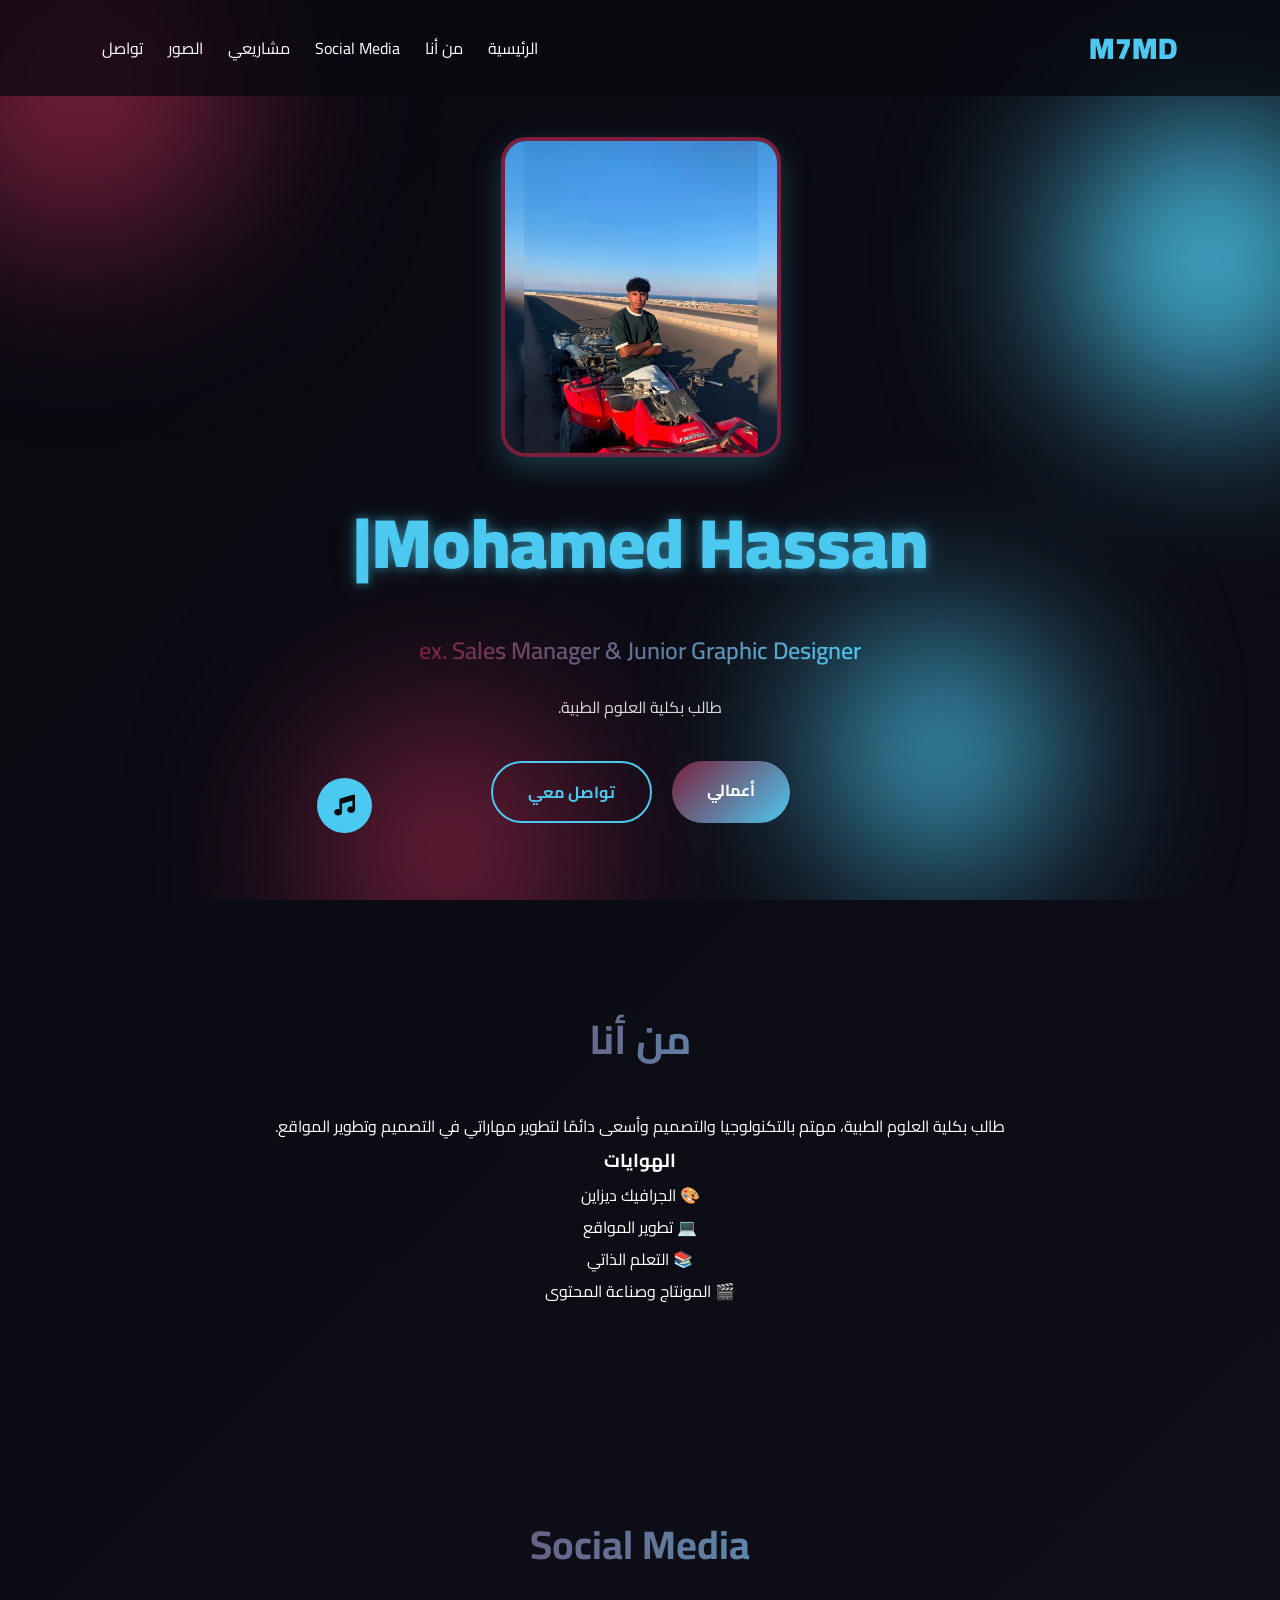
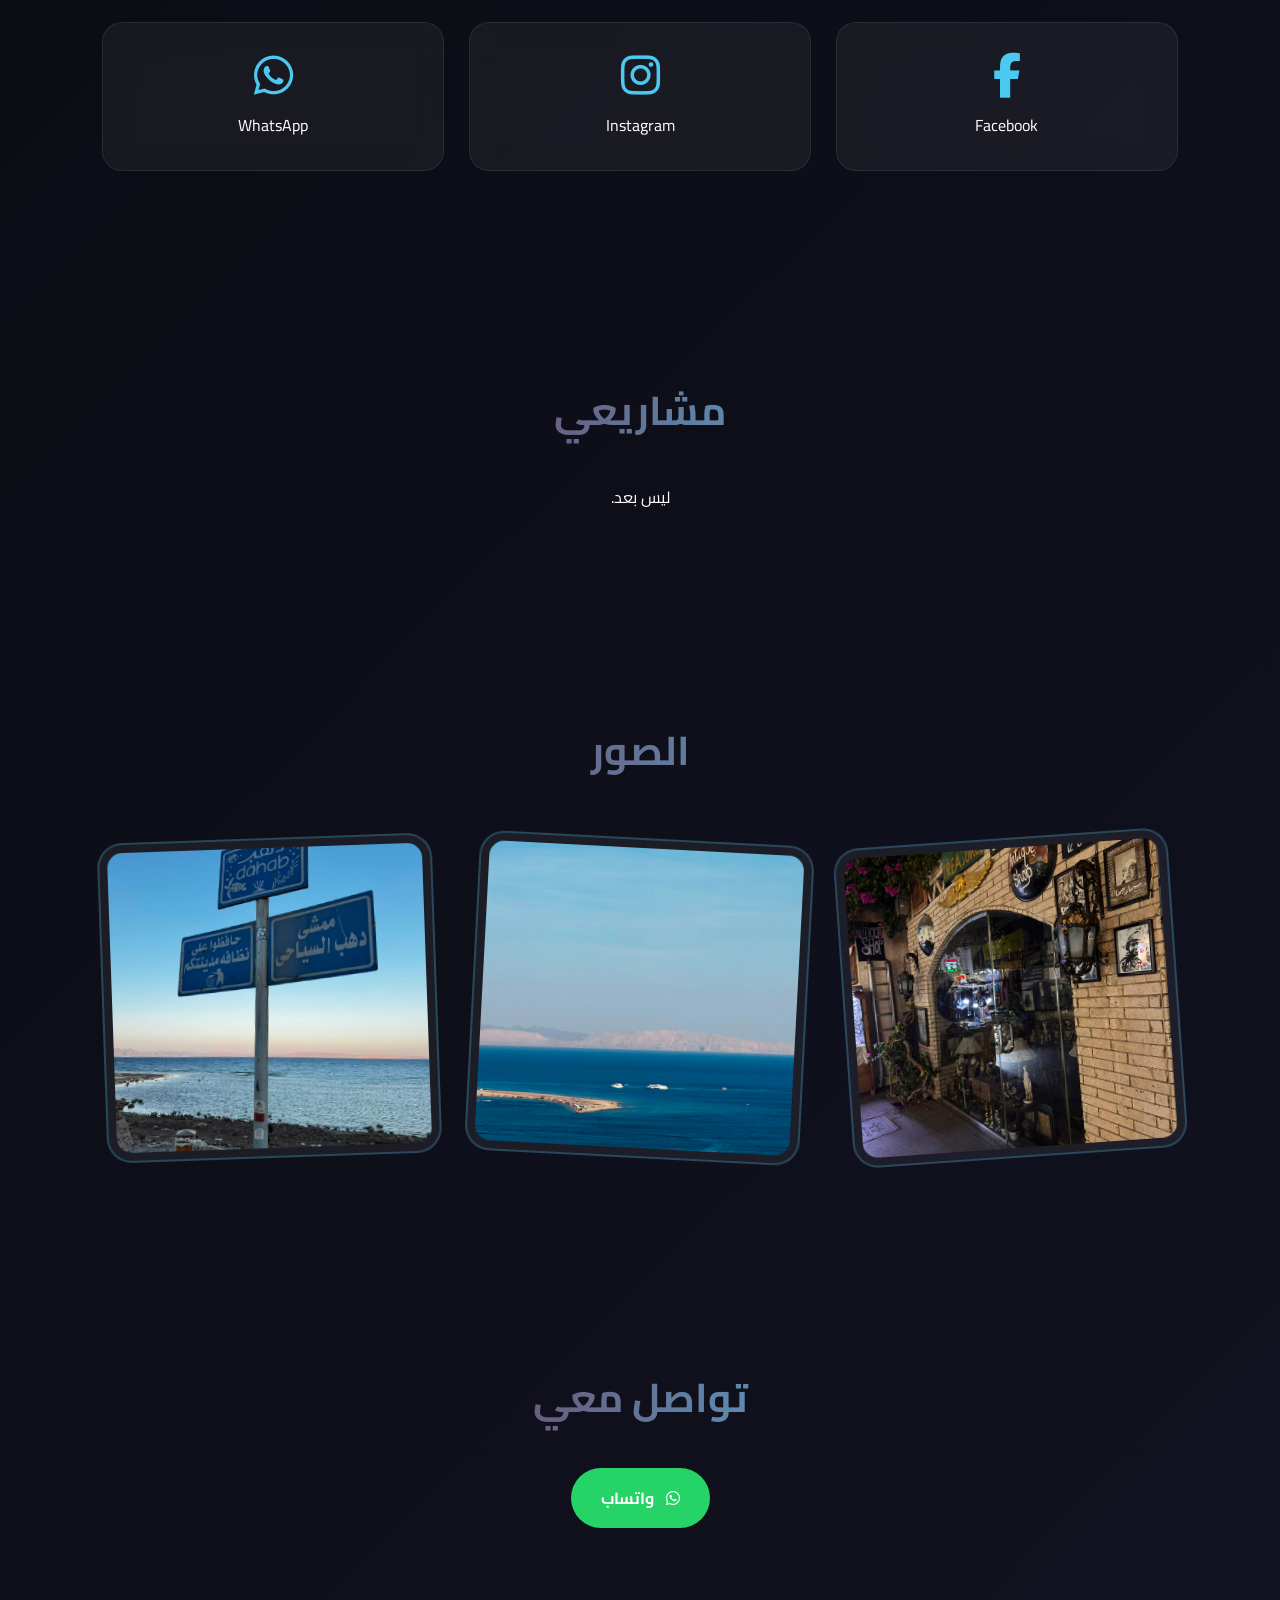
<file: index.html>
<!DOCTYPE html>
<html lang="ar" dir="rtl">

<head>

<meta charset="UTF-8">

<meta name="viewport" content="width=device-width, initial-scale=1.0">


<title>
Mohamed Hassan | Portfolio
</title>



<link rel="stylesheet" href="style.css">



<link rel="stylesheet"
href="https://cdnjs.cloudflare.com/ajax/libs/font-awesome/6.7.2/css/all.min.css">



<link rel="preconnect" href="https://fonts.googleapis.com">

<link rel="preconnect" href="https://fonts.gstatic.com" crossorigin>



<link href="https://fonts.googleapis.com/css2?family=Cairo:wght@300;400;600;700;900&display=swap"
rel="stylesheet">


</head>



<body>





<!-- ================= Background ================= -->


<div class="background">

<span></span>

<span></span>

<span></span>

<span></span>

</div>







<!-- ================= Navbar ================= -->


<header>


<nav>



<div class="menu-btn" onclick="toggleMenu()">

☰

</div>




<div class="logo">

M7MD

</div>





<ul id="menu">


<li>
<a href="#home">
الرئيسية
</a>
</li>



<li>
<a href="#about">
من أنا
</a>
</li>



<li>
<a href="#social">
Social Media
</a>
</li>



<li>
<a href="#projects">
مشاريعي
</a>
</li>



<li>
<a href="#gallery">
الصور
</a>
</li>



<li>
<a href="#contact">
تواصل
</a>
</li>



</ul>



</nav>


</header>








<!-- ================= Hero ================= -->



<section id="home" class="hero">





<div class="hero-profile">



<img

class="profile-image"

src="images/Picsart_26-07-31_17-35-29-535.jpg"

alt="Mohamed Hassan Photo"

>




<h1 id="typing"></h1>




</div>







<h2>

ex. Sales Manager & Junior Graphic Designer

</h2>




<p>

طالب بكلية العلوم الطبية.

</p>





<div class="buttons">


<a href="#projects">

أعمالي

</a>




<a href="#contact">

تواصل معي

</a>


</div>



</section>

<!-- ================= About ================= -->


<section id="about">


<h2>

من أنا

</h2>



<p>

طالب بكلية العلوم الطبية، مهتم بالتكنولوجيا والتصميم وأسعى دائمًا لتطوير مهاراتي في التصميم وتطوير المواقع.

</p>




<h3>

الهوايات

</h3>



<p>

🎨 الجرافيك ديزاين

<br>

💻 تطوير المواقع

<br>

📚 التعلم الذاتي

<br>

🎬 المونتاج وصناعة المحتوى

</p>


</section>








<!-- ================= Social Media ================= -->



<section id="social">



<h2>

Social Media

</h2>




<div class="cards">





<a class="card"

href="https://www.facebook.com/share/1Ep59hyFcZ/"

target="_blank"

rel="noopener">



<i class="fab fa-facebook-f"></i>


<span>

Facebook

</span>



</a>







<a class="card"

href="https://www.instagram.com/mo.hasan_6?igsh=b3luZTc3MmtlazJm"

target="_blank"

rel="noopener">



<i class="fab fa-instagram"></i>


<span>

Instagram

</span>



</a>







<a class="card"

href="https://wa.me/201554093227"

target="_blank"

rel="noopener">



<i class="fab fa-whatsapp"></i>


<span>

WhatsApp

</span>



</a>





</div>



</section>










<!-- ================= Projects ================= -->



<section id="projects">



<h2>

مشاريعي

</h2>




<p>

ليس بعد.

</p>



</section>









<!-- ================= Gallery ================= -->



<section id="gallery">

<h2>الصور</h2>

<div class="gallery">

<img src="images/image1.jpg" alt="Image 1" onclick="openImage(this)">

<img src="images/image2.jpg" alt="Image 2" onclick="openImage(this)">

<img src="images/image3.jpg" alt="Image 3" onclick="openImage(this)">

</div>

</section>


<div class="image-viewer" id="imageViewer" onclick="closeImage()">

    <img id="bigImage" alt="Big Image" onclick="event.stopPropagation()">

</div>


</section>









<!-- ================= Image Viewer ================= -->



<div class="image-viewer" onclick="closeImage()">



<img id="bigImage" alt="Large Image">



</div>   

   <!-- ================= Contact ================= -->


<section id="contact">



<h2>

تواصل معي

</h2>





<div class="contact-whatsapp">



<a

href="https://wa.me/201554093227"

target="_blank"

rel="noopener">



<i class="fab fa-whatsapp"></i>



<span>

واتساب

</span>



</a>



</div>




</section>









<!-- ================= Music Widget ================= -->



<div class="music-widget">





<audio 
    
id="bgMusic"
    
src="music/song.mp3"
    
preload="auto"
loop>
    
</audio>







<button

class="music-toggle"

onclick="toggleMusicWidget()"

aria-label="Music Button">


<i class="fas fa-music"></i>


</button>









<div class="music-player">





<div class="music-info">





<div class="music-icon">


<i class="fas fa-music"></i>


</div>






<div class="music-details">



<span class="music-title">

My Song

</span>





<span

class="music-status"

id="musicStatus">

متوقف

</span>



</div>





</div>









<div class="music-controls">





<button

id="musicPlay"

onclick="toggleMusic()">



<i class="fas fa-play"></i>



</button>








<input

type="range"

id="musicProgress"

min="0"

max="100"

value="0"

>






</div>







</div>





</div>









<script src="script.js"></script>



</body>

</html>
</file>
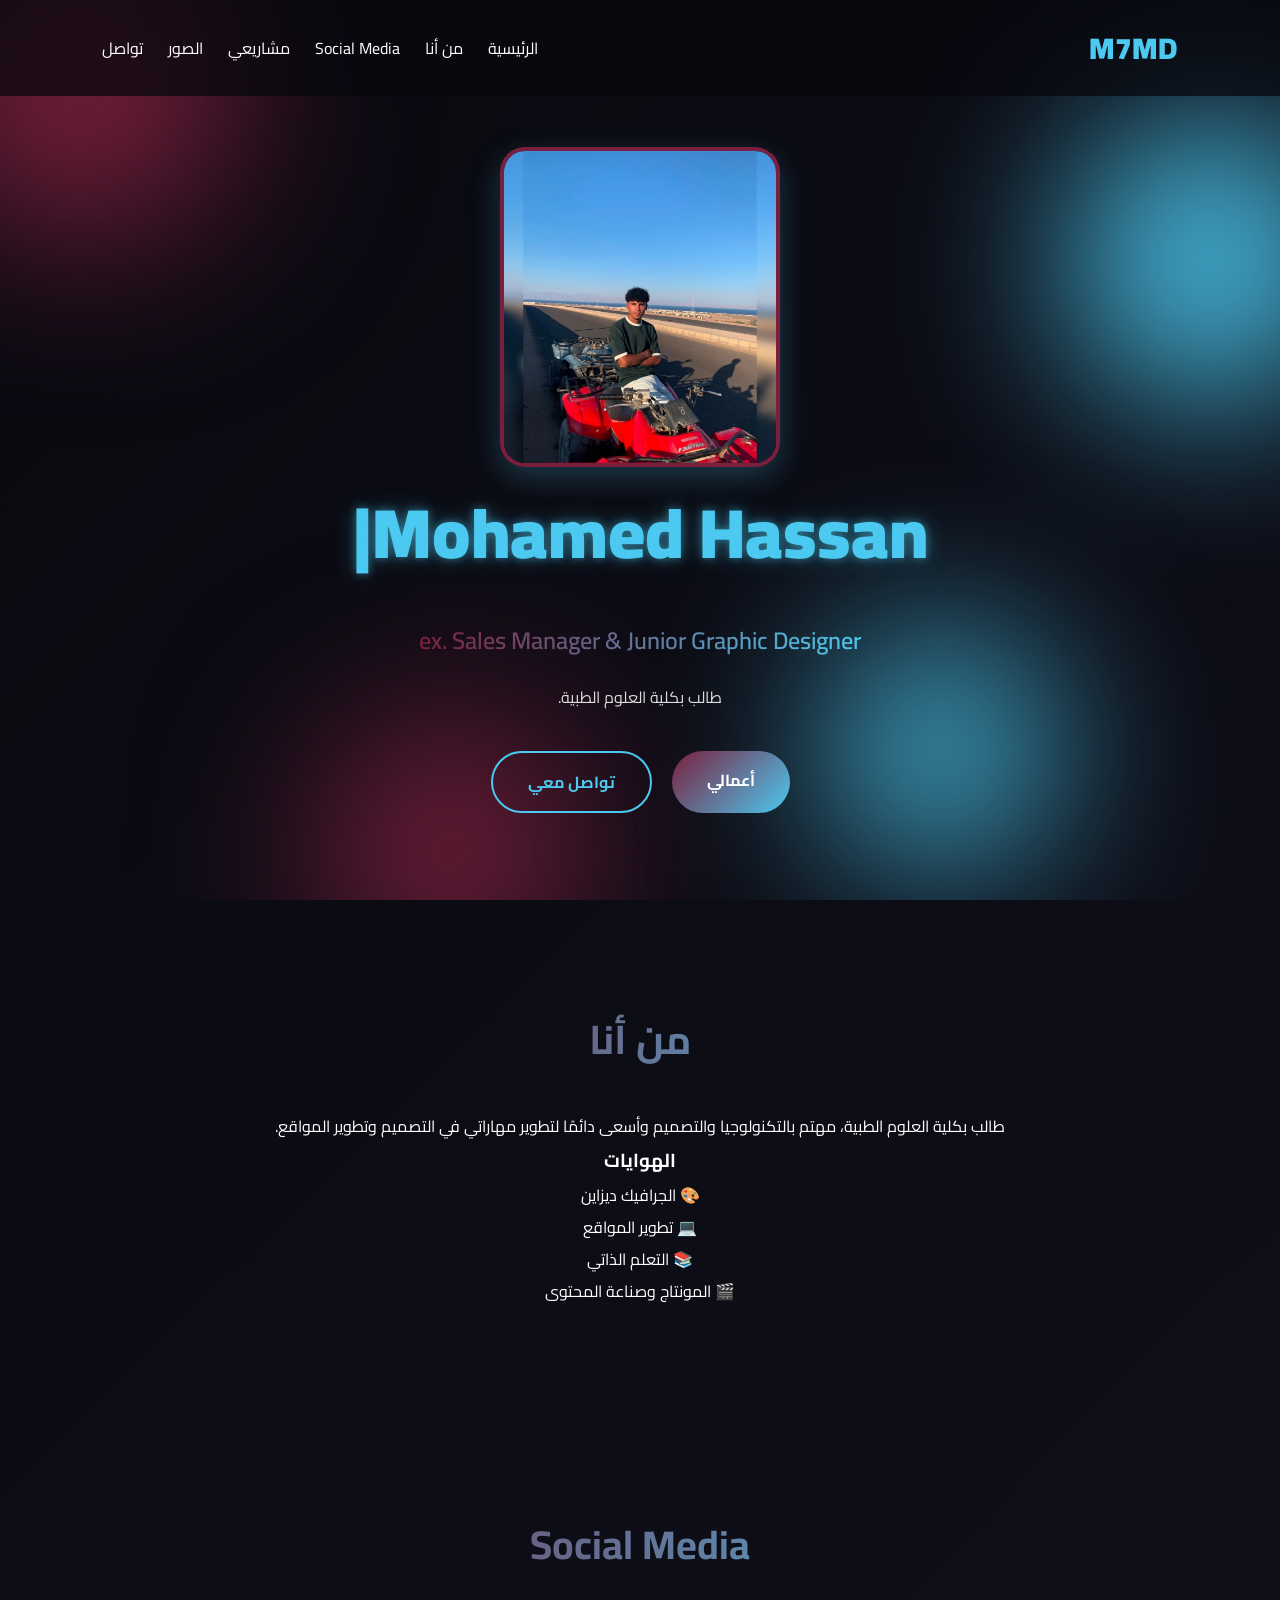
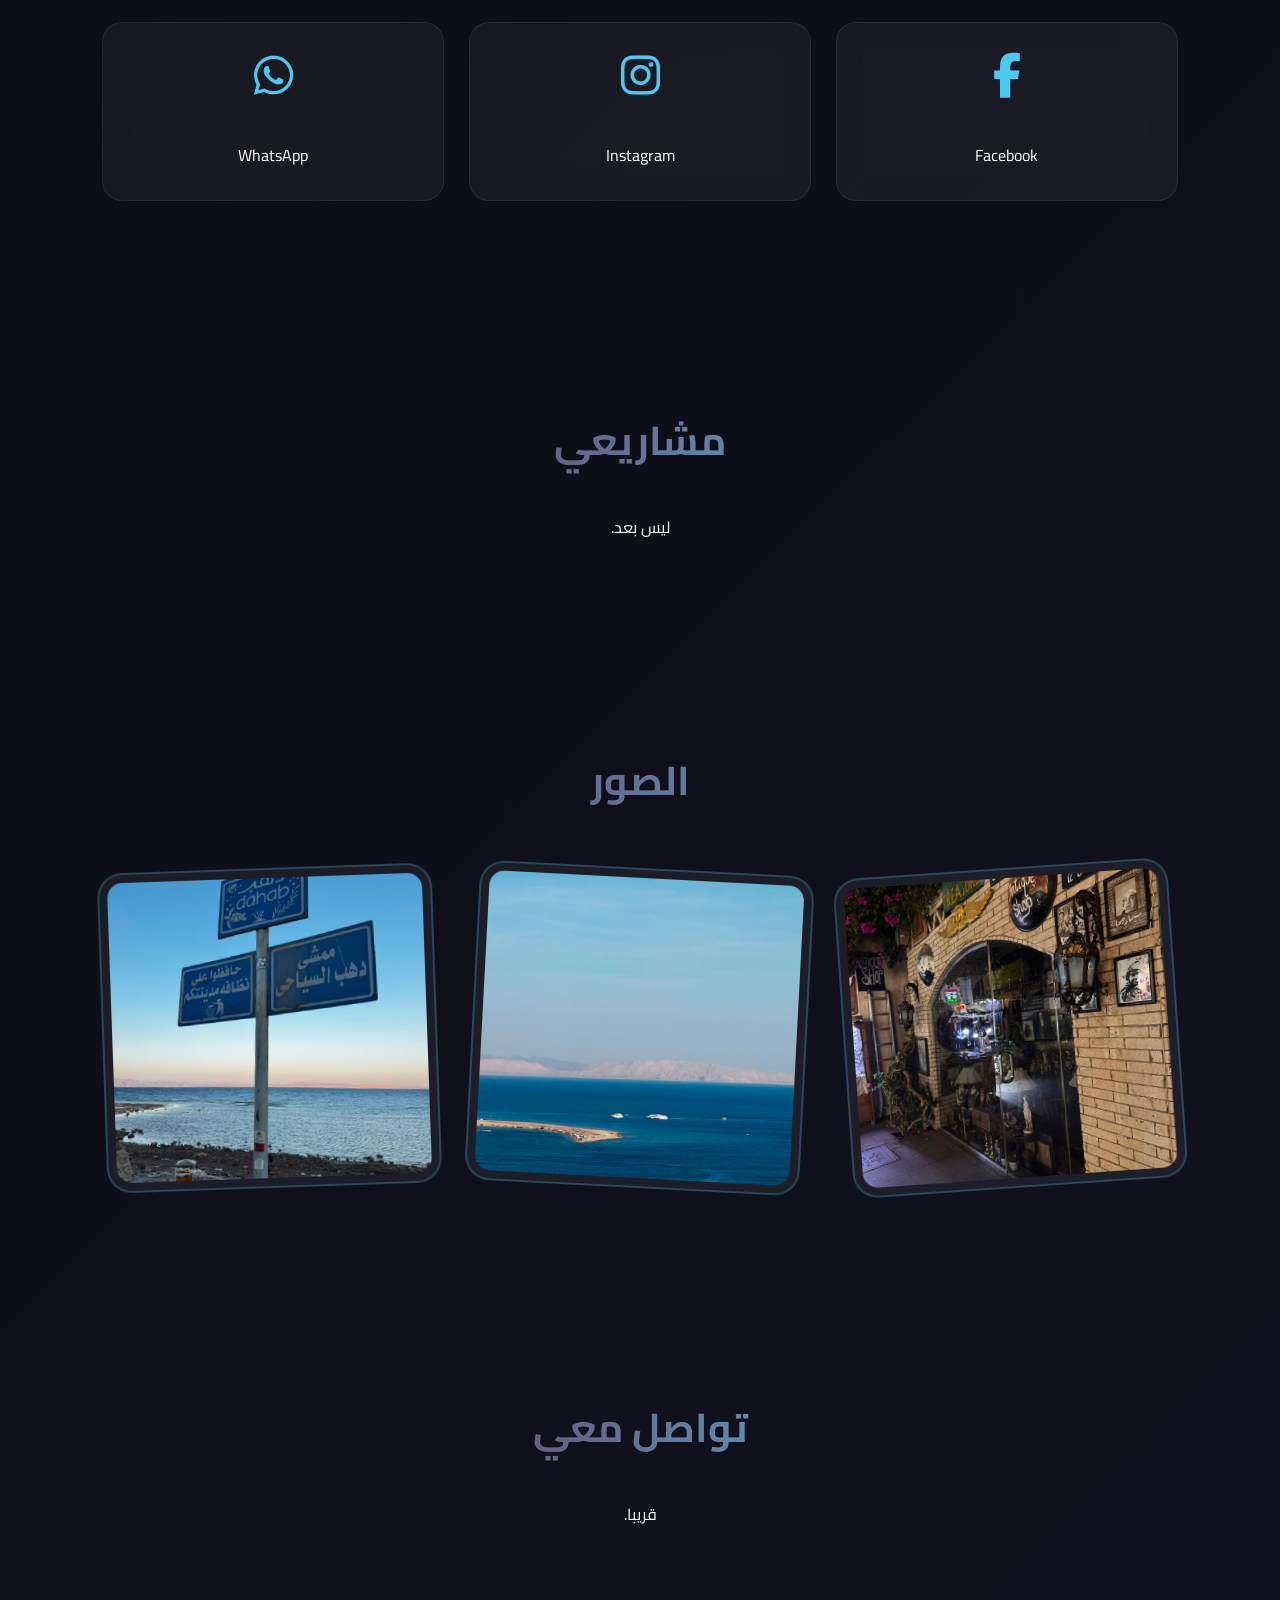
<file: index (1) (1).html>
<!DOCTYPE html>
<html lang="ar" dir="rtl">

<head>

<meta charset="UTF-8">
<meta name="viewport" content="width=device-width, initial-scale=1.0">

<title>Mohamed Hassan | Portfolio</title>

<link rel="stylesheet" href="style.css">

<link rel="stylesheet" href="https://cdnjs.cloudflare.com/ajax/libs/font-awesome/6.7.2/css/all.min.css">

<link rel="preconnect" href="https://fonts.googleapis.com">
<link rel="preconnect" href="https://fonts.gstatic.com" crossorigin>

<link href="https://fonts.googleapis.com/css2?family=Cairo:wght@300;400;600;700;900&display=swap" rel="stylesheet">

</head>

<body>

<div class="background">
<span></span>
<span></span>
<span></span>
<span></span>
</div>

<header>

<nav>

<div class="menu-btn" onclick="toggleMenu()">☰</div>

<div class="logo">M7MD</div>

<ul id="menu">

<li><a href="#home">الرئيسية</a></li>

<li><a href="#about">من أنا</a></li>

<li><a href="#social">Social Media</a></li>

<li><a href="#projects">مشاريعي</a></li>

<li><a href="#gallery">الصور</a></li>

<li><a href="#contact">تواصل</a></li>

</ul>

</nav>

</header>

<section id="home" class="hero">

<img class="profile-image" src="images/Picsart_26-07-31_17-35-29-535.jpg" alt="My Photo">

<h1 id="typing"></h1>

<h2>ex. Sales Manager & Junior Graphic Designer</h2>

<p>
طالب بكلية العلوم الطبية.
</p>

<div class="buttons">

<a href="#projects">أعمالي</a>

<a href="#contact">تواصل معي</a>

</div>

</section>

<section id="about">

<h2>من أنا</h2>

<p>
طالب بكلية العلوم الطبية، مهتم بالتكنولوجيا والتصميم وأسعى دائمًا لتطوير مهاراتي في التصميم وتطوير المواقع.
</p>

<h3>الهوايات</h3>

<p>
🎨 الجرافيك ديزاين<br>
💻 تطوير المواقع<br>
📚 التعلم الذاتي<br>
🎬 المونتاج وصناعة المحتوى
</p>

</section>

<section id="social">

<h2>Social Media</h2>

<div class="cards">

<a class="card" href="https://www.facebook.com/share/1Ep59hyFcZ/" target="_blank">
<i class="fab fa-facebook-f"></i>
<br>
Facebook
</a>

<a class="card" href="https://www.instagram.com/mo.hasan_6?igsh=b3luZTc3MmtlazJm" target="_blank">
<i class="fab fa-instagram"></i>
<br>
Instagram
</a>

<a class="card" href="https://wa.me/201554093227" target="_blank">
<i class="fab fa-whatsapp"></i>
<br>
WhatsApp
</a>

</div>

</section>

<section id="projects">

<h2>مشاريعي</h2>

<p>
ليس بعد.
</p>

</section>

<section id="gallery">

<h2>الصور</h2>

<div class="gallery">

<img src="images/image1.jpg" onclick="openImage(this)">

<img src="images/image2.jpg" onclick="openImage(this)">

<img src="images/image3.jpg" onclick="openImage(this)">

</div>

</section>

<div class="image-viewer" onclick="closeImage()">
<img id="bigImage">
</div>

<section id="contact">

<h2>تواصل معي</h2>

<p>
قريبا. 
</p>

</section>

<script src="script.js"></script>

</body>
</html>
</file>
<file: style.css>
@import url('https://fonts.googleapis.com/css2?family=Cairo:wght@300;400;600;700;900&display=swap');


:root{

    --bg:#09090f;
    --card:#11111b;
    --primary:#7A1F3D;
    --secondary:#4CC9F0;
    --text:#ffffff;

}



*{

    margin:0;
    padding:0;
    box-sizing:border-box;

    font-family:'Cairo',sans-serif;

    scroll-behavior:smooth;

}



html,
body{

    width:100%;
    max-width:100%;

    overflow-x:hidden;

}



body{

    background:
    linear-gradient(
        135deg,
        #09090f,
        #121220
    );

    color:var(--text);

}




/* ================= Navbar ================= */


nav{

    position:fixed;

    top:0;

    width:100%;

    display:flex;

    justify-content:space-between;

    align-items:center;

    padding:20px 8%;

    background:
    rgba(9,9,15,.75);

    backdrop-filter:blur(15px);

    z-index:999;

}




.logo{

    font-size:30px;

    font-weight:900;

    color:var(--secondary);

}




nav ul{

    display:flex;

    gap:25px;

    list-style:none;

}




nav a{

    color:#fff;

    text-decoration:none;

    transition:.3s;

}



nav a:hover{

    color:var(--secondary);

}




.menu-btn{

    display:none;

    font-size:30px;

    cursor:pointer;

}





/* ================= Hero ================= */


.hero{


    min-height:100vh;

    width:100%;


    display:flex;

    flex-direction:column;

    justify-content:center;

    align-items:center;


    text-align:center;


    padding:100px 20px 40px;


    position:relative;

    overflow:hidden;


}







/* ================= Profile ================= */


.hero-profile{


    display:flex;

    flex-direction:column;


    justify-content:center;

    align-items:center;


    gap:20px;


    transition:

    .7s cubic-bezier(.22,1,.36,1);


    will-change:transform;


}





/* بعد النزول */


.hero-profile.move-left{


    flex-direction:row-reverse;


    gap:25px;


    transform:translateX(0);


}







/* ================= Image ================= */


.profile-image{


    width:280px;

    height:320px;


    object-fit:cover;


    border-radius:25px;


    border:4px solid var(--primary);



    box-shadow:

    0 10px 30px

    rgba(76,201,240,.25);



    transition:

    width .7s ease,

    height .7s ease,

    transform .3s ease;



}



.hero-profile.move-left .profile-image{


    width:170px;

    height:190px;


}




.profile-image:hover{


    transform:scale(1.05);


}






/* ================= Name ================= */


.hero h1{


    font-size:70px;

    font-weight:900;


    color:var(--secondary);


    text-shadow:

    0 0 10px rgba(76,201,240,.5),

    0 0 25px rgba(76,201,240,.3);



    transition:.7s ease;


}




.hero-profile.move-left h1{


    font-size:48px;


    white-space:nowrap;


    margin:0;


}





#typing{


    display:inline-block;


    min-height:90px;


}





#typing::after{


    content:"|";

    color:var(--secondary);


    animation:blink .8s infinite;


}



@keyframes blink{


    50%{

        opacity:0;

    }


}


/* ================= Hero Text ================= */


.hero h2{

    font-size:24px;

    font-weight:600;

    margin-top:20px;

    margin-bottom:20px;

}



.hero p{

    max-width:650px;

    line-height:1.8;

    opacity:.85;

}







/* ================= Buttons ================= */


.buttons{


    display:flex;

    gap:20px;

    margin-top:40px;


}



.buttons a{


    padding:14px 35px;


    border-radius:50px;


    text-decoration:none;


    font-weight:700;


    transition:.3s;


}





.buttons a:first-child{


    background:

    linear-gradient(

        135deg,

        var(--primary),

        var(--secondary)

    );


    color:#fff;


}




.buttons a:last-child{


    border:2px solid var(--secondary);


    color:var(--secondary);


}





.buttons a:hover{


    transform:translateY(-5px);


}







/* ================= Sections ================= */



section{


    padding:100px 8%;


}





section h2{


    text-align:center;


    font-size:40px;


    margin-bottom:30px;


    background:

    linear-gradient(

        90deg,

        var(--primary),

        var(--secondary)

    );


    -webkit-background-clip:text;


    -webkit-text-fill-color:transparent;


}




#about,
#projects,
#contact{


    max-width:1000px;

    margin:auto;


    text-align:center;


    line-height:2;


}







/* ================= Cards ================= */


.cards{


    display:grid;


    grid-template-columns:

    repeat(auto-fit,minmax(220px,1fr));


    gap:25px;


    margin-top:40px;


}





.card{


    display:flex;


    flex-direction:column;


    align-items:center;


    justify-content:center;


    gap:12px;


    padding:30px;


    color:#fff;


    text-decoration:none;



    background:

    rgba(255,255,255,.05);



    backdrop-filter:blur(15px);


    border:

    1px solid rgba(255,255,255,.08);



    border-radius:20px;



    transition:.4s;


}




.card:hover{


    transform:

    translateY(-10px)

    scale(1.03);



    border-color:var(--secondary);



    box-shadow:

    0 0 20px

    rgba(76,201,240,.25);


}




.card i{


    font-size:45px;


    color:var(--secondary);


}








/* ================= Background ================= */


.background{


    position:fixed;


    inset:0;


    overflow:hidden;


    z-index:-1;


}




.background span{


    position:absolute;


    border-radius:50%;


    filter:blur(90px);


    animation:float 15s infinite alternate;


}





.background span:nth-child(1){


    width:320px;

    height:320px;


    background:#7A1F3D;


    top:-80px;

    left:-80px;


}





.background span:nth-child(2){


    width:280px;

    height:280px;


    background:#4CC9F0;


    right:-70px;

    top:120px;


}




.background span:nth-child(3){


    width:260px;

    height:260px;


    background:#7A1F3D;


    bottom:-80px;

    left:25%;


}




.background span:nth-child(4){


    width:220px;

    height:220px;


    background:#4CC9F0;


    bottom:40px;

    right:18%;


}




@keyframes float{


    from{

        transform:

        translate(0,0)

        scale(1);

    }



    to{


        transform:

        translate(30px,-40px)

        scale(1.2);


    }


}

/* ================= Gallery ================= */


.gallery{


    display:grid;


    grid-template-columns:

    repeat(auto-fit,minmax(260px,1fr));


    gap:35px;


    margin-top:50px;


}





.gallery img{


    width:100%;


    height:320px;


    object-fit:cover;


    padding:8px;


    background:

    rgba(255,255,255,.05);


    backdrop-filter:blur(15px);



    border:

    2px solid rgba(76,201,240,.25);



    border-radius:25px;



    cursor:pointer;



    transition:.5s ease;


}





.gallery img:nth-child(1){


    transform:rotate(-4deg);


}




.gallery img:nth-child(2){


    transform:rotate(3deg);


}





.gallery img:nth-child(3){


    transform:rotate(-2deg);


}




.gallery img:hover{


    transform:

    scale(1.08)

    rotate(0deg);



    border-color:var(--secondary);



    box-shadow:

    0 0 25px var(--secondary);


}








/* ================= Image Viewer ================= */



.image-viewer{


    position:fixed;


    inset:0;


    display:none;


    justify-content:center;


    align-items:center;



    background:

    rgba(0,0,0,.94);



    backdrop-filter:blur(12px);



    z-index:9999;


}





.image-viewer img{


    max-width:90%;


    max-height:90%;



    border-radius:25px;



    border:

    3px solid var(--secondary);



    box-shadow:

    0 0 30px var(--secondary);


}







/* ================= WhatsApp ================= */


.contact-whatsapp{


    display:flex;


    justify-content:center;


    margin-top:25px;


}




.contact-whatsapp a{


    display:flex;


    align-items:center;


    gap:12px;


    padding:14px 30px;



    background:#25D366;


    color:#fff;



    text-decoration:none;


    border-radius:50px;



    font-weight:700;



    transition:.3s;


}





.contact-whatsapp a:hover{


    transform:translateY(-5px);


}








/* ================= Music Widget ================= */



.music-widget{


    position:fixed;


    bottom:25px;


    left:25px;



    z-index:10000;



    display:flex;


    align-items:center;


    gap:12px;


}







.music-toggle{


    width:55px;


    height:55px;



    border:none;


    border-radius:50%;



    background:var(--secondary);


    color:#09090f;



    font-size:21px;


    cursor:pointer;



    display:flex;


    align-items:center;


    justify-content:center;


}








.music-player{


    width:280px;


    padding:15px;



    background:

    rgba(17,17,27,.94);



    backdrop-filter:blur(15px);



    border-radius:18px;



    border:

    1px solid rgba(76,201,240,.3);





    opacity:0;



    transform:translateX(-20px);



    pointer-events:none;



    transition:.35s ease;


}




.music-widget.open .music-player{


    opacity:1;


    transform:translateX(0);



    pointer-events:auto;


}








.music-info{


    display:flex;


    align-items:center;


    gap:12px;


}




.music-icon{


    width:45px;


    height:45px;


    border-radius:12px;



    background:

    rgba(76,201,240,.12);



    color:var(--secondary);



    display:flex;


    align-items:center;


    justify-content:center;


}





.music-details{


    display:flex;


    flex-direction:column;


}




.music-title{


    font-size:15px;


    font-weight:700;


}




.music-status{


    font-size:12px;


    opacity:.6;


        }

/* ================= Music Controls ================= */


.music-controls{


    display:flex;


    align-items:center;


    gap:12px;


    margin-top:15px;


}




.music-controls button{


    width:40px;


    height:40px;



    border:none;


    border-radius:50%;



    background:var(--secondary);


    color:#09090f;



    cursor:pointer;


}




#musicProgress{


    flex:1;


    height:5px;


    accent-color:var(--secondary);


    cursor:pointer;


}






/* ================= Playing Animation ================= */


.music-widget.playing .music-toggle{


    animation:

    musicPulse 1.5s infinite;


}





@keyframes musicPulse{


    0%,100%{


        box-shadow:

        0 0 15px rgba(76,201,240,.45);


    }



    50%{


        box-shadow:

        0 0 30px var(--secondary);


    }


}








/* ================= Mobile ================= */



@media(max-width:768px){



    nav{


        padding:18px 20px;


    }




    .menu-btn{


        display:block;


    }




    nav ul{


        display:none;



        position:absolute;


        top:70px;


        right:0;



        width:100%;



        flex-direction:column;


        gap:18px;



        padding:20px 0;



        text-align:center;



        background:

        rgba(9,9,15,.95);



        backdrop-filter:blur(15px);


    }





    nav ul.show{


        display:flex;


    }






    /* ===== Hero ===== */


    .hero{


        min-height:100vh;


        padding:100px 15px 40px;


    }






    .hero-profile{


        width:100%;


    }






    /* صورة + اسم بعد النزول */


    .hero-profile.move-left{


        flex-direction:row-reverse;


        gap:10px;


        width:100%;


        transform:none;


    }





    .hero-profile.move-left .profile-image{


        width:82px;


        height:100px;


        border-radius:18px;


        border-width:3px;


    }






    .hero-profile.move-left h1{


        font-size:clamp(18px,5.5vw,25px);


        white-space:nowrap;


        overflow:hidden;


        text-align:left;


        margin:0;


    }







    #typing{


        min-height:50px;


    }








    .hero h2{


        font-size:19px;


    }





    .buttons{


        width:100%;


        flex-direction:column;


    }





    .buttons a{


        width:100%;


        text-align:center;


    }







    section{


        padding:60px 20px;


    }







    .cards{


        grid-template-columns:1fr;


    }







    .gallery{


        grid-template-columns:1fr;


        gap:25px;


    }







    .gallery img{


        height:250px;


        transform:none !important;


    }








    .music-widget{


        bottom:18px;


        left:18px;


    }






    .music-toggle{


        width:50px;


        height:50px;


    }






    .music-player{


        position:absolute;


        bottom:62px;


        left:0;


        width:250px;


        max-width:calc(100vw - 36px);


    }



        }
</file>
